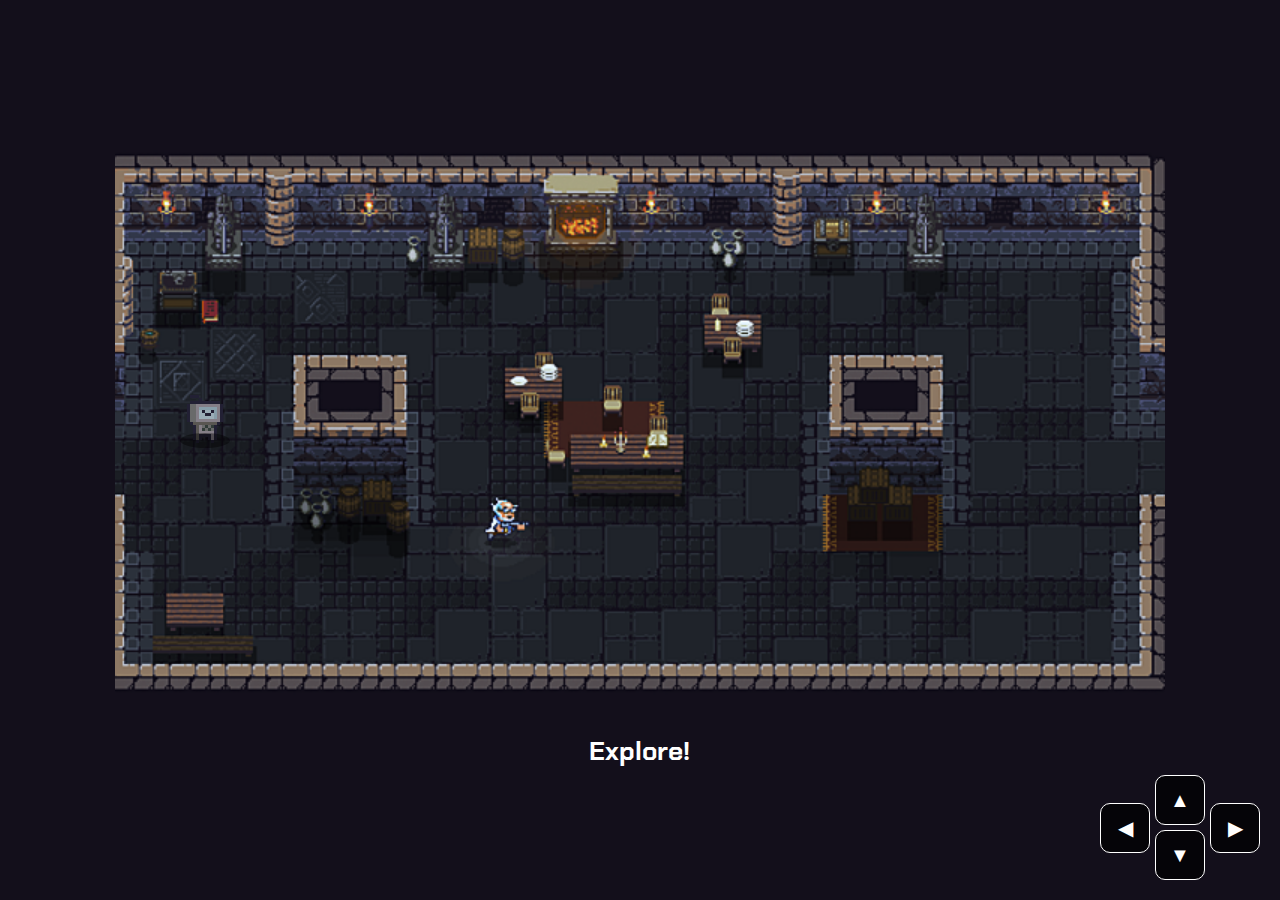
<file: index.html>
<!DOCTYPE html>
<html lang="en">

<head>
    <meta charset="UTF-8">
    <meta name="viewport" content="width=device-width, initial-scale=1.0">
    <title>2D Top View Game</title>
    <link href="https://fonts.googleapis.com/css2?family=Chakra+Petch:wght@400;500;600;700&display=swap" rel="stylesheet">
    <link rel="stylesheet" href="styles.css">
    <script src="script.js" defer></script>
</head>

<body>
    <div id="game-container">
        <div id="player"></div>
    </div>
    <div id="message"></div>
    <div class="coordinates">Outside</div>

    <button id="f-btn">F</button>
    <div id="dpad">   
        <button id="left-btn">◀</button>
        <div id="vertical-btns">
            <button id="up-btn">▲</button>
            <button id="down-btn">▼</button>
        </div>
        <button id="right-btn">▶</button>
    </div>

    <div id="modal-vn">
        <div id="modal-vn-content">
            <img> <!-- For img above the visual novel box -->
            <div id="visual-novel-box">
                <h2 class="vn-title">Visual Novel Title</h2>
                <p class="vn-text"></p>
            </div>
        </div>
    </div>
</body>

</html>
</file>
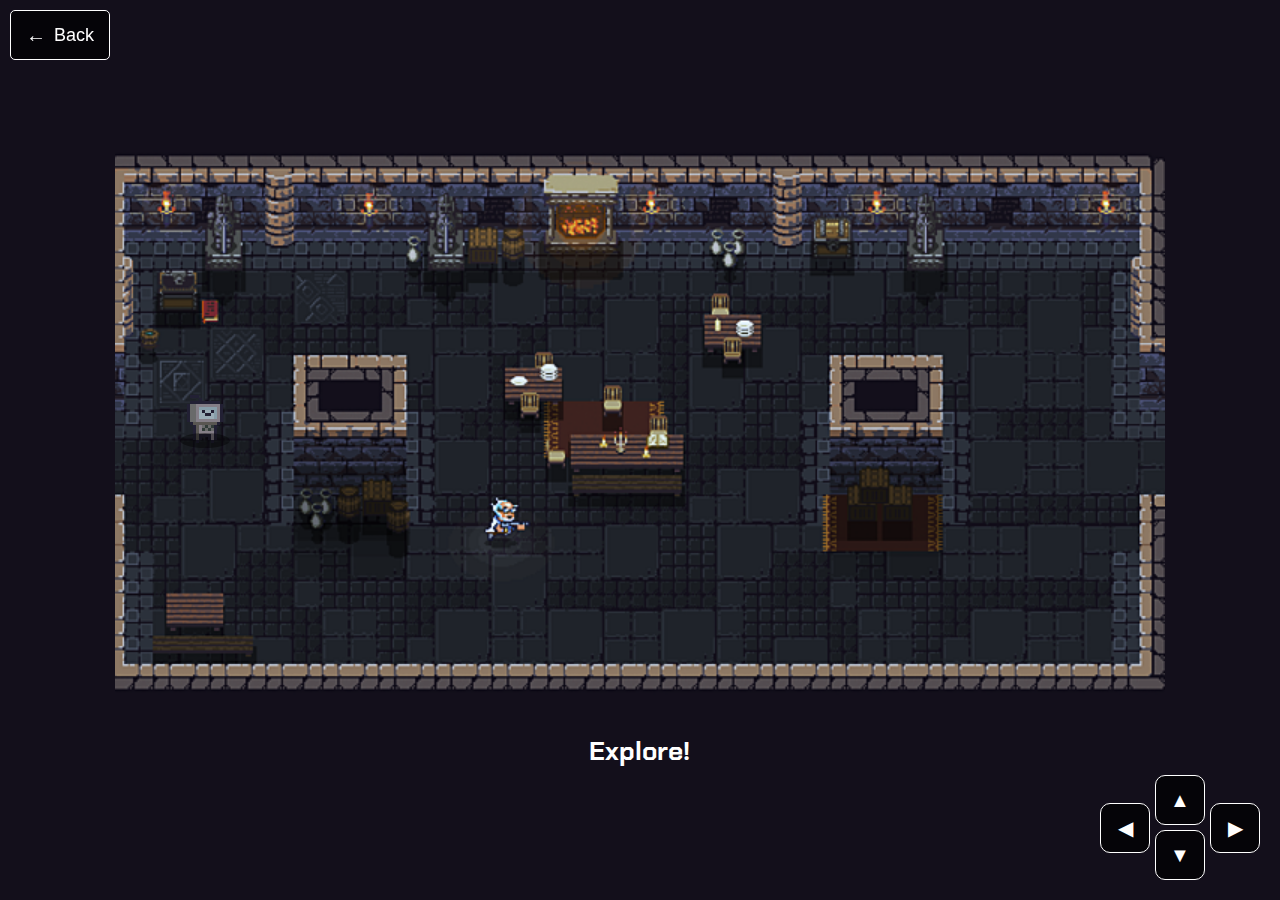
<file: myLife2024/index.html>
<!DOCTYPE html>
<html lang="en">

<head>
    <meta charset="UTF-8">
    <meta name="viewport" content="width=device-width, initial-scale=1.0">
    <title>My life 2024</title>
    <link href="https://fonts.googleapis.com/css2?family=Chakra+Petch:wght@400;500;600;700&display=swap"
        rel="stylesheet">
    <link rel="stylesheet" href="styles.css">
    <script src="script.js" defer></script>
    <style>
        /* Back Button Styling */
        #back-button {
            position: fixed;
            top: 10px;
            left: 10px;
            background-color: rgba(0, 0, 0, 0.7);
            color: white;
            border: 1px solid white;
            border-radius: 5px;
            padding: 10px 15px;
            font-size: 18px;
            cursor: pointer;
            display: flex;
            align-items: center;
            width: 100px;
            z-index: 1001;
        }

        #back-button:hover {
            background-color: rgba(0, 0, 0, 0.9);
        }

        #back-button .arrow {
            margin-right: 8px;
            font-size: 20px;
        }
    </style>
</head>

<body>
    <!-- Back Button -->
    <button id="back-button"
        onclick="location.href='https://raw.githack.com/Dalmanski/Story-of-my-life/main/index.html'">
        <span class="arrow">&#8592;</span> Back
    </button>

    <div id="game-container">
        <div id="player"></div>
    </div>
    <div id="message"></div>
    <div class="coordinates">Outside</div>

    <button id="f-btn">F</button>
    <div id="dpad">
        <button id="left-btn">◀</button>
        <div id="vertical-btns">
            <button id="up-btn">▲</button>
            <button id="down-btn">▼</button>
        </div>
        <button id="right-btn">▶</button>
    </div>

    <div id="modal-vn">
        <div id="modal-vn-content">
            <img alt="Visual Novel Image"> <!-- For img above the visual novel box -->
            <div id="visual-novel-box">
                <h2 class="vn-title">Visual Novel Title</h2>
                <p class="vn-text"></p>
            </div>
        </div>
    </div>
</body>

</html>
</file>
<file: styles.css>
body {
    font-family: 'Chakra Petch', Arial, sans-serif;
    margin: 0;
    display: flex;
    flex-direction: column;
    align-items: center;
    justify-content: center;
    height: 100vh;
    background-color: #130F1B;
}

.coordinates {
    position: fixed;
    top: 10px;
    left: 10px;
    background: black;
    color: white;
    padding: 5px;
    border-radius: 5px;
    z-index: 1000;
}

/* img src: https://images.app.goo.gl/kcCXS6G3T55B8wYy6 */
#game-container {
    position: relative;
    background: no-repeat center/cover;
    overflow: hidden;
}

/* img src: https://images.app.goo.gl/SwSXZNJHWBmzEHQV9 */
#player {
    position: absolute;
    width: 60px;
    height: 60px;
    background: url("Pictures/robot-idle.gif") no-repeat center/cover;
    transition: transform 0.1s linear;
    animation: playerIntro 0.5s ease-out;
}

@keyframes playerIntro {
    from { transform: translateX(-70px); }
    to { transform: translateX(0); }
}

/* For player's shadow */
#player::after {
    content: "";
    position: absolute;
    width: 50px;
    height: 15px;
    background: rgba(0, 0, 0, 0.4);
    border-radius: 50%;
    bottom: -5px;
    left: 50%;
    transform: translateX(-50%);
    z-index: -10;
}

.wall {
    position: absolute;
    background-color: gray;
}

@keyframes blink {
    0% { opacity: 0.7; }
    50% { opacity: 0.1; }
    100% { opacity: 0.7; }
}

.dialogObject {
    position: absolute;
    background-color: white;
    animation: blink 0.5s infinite;
}

#message {
    margin-top: 10px;
    font-size: 26px;
    font-weight: bold;
    color: white;
}

#f-btn {
    position: absolute;
    bottom: 48px;
    right: 200px;
    padding: 10px 15px;
    font-size: 20px;
}

#dpad {
    position: absolute;
    bottom: 20px;
    right: 20px;
    display: flex;
    align-items: center;
    gap: 5px;
}

#vertical-btns {
    display: flex;
    flex-direction: column;
    gap: 5px;
}

button {
    width: 50px;
    height: 50px;
    font-size: 20px;
    border: none;
    background-color: rgba(0, 0, 0, 0.7);
    color: white;
    border-radius: 10px;
    cursor: pointer;
    border: 1px solid white;
}

button:active {
    background-color: rgba(255, 255, 255, 0.3);
}

/* Modal styling */
#modal-vn {
    display: none;
    position: fixed;
    top: 0;
    left: 0;
    width: 100%;
    height: 100%;
    background: rgba(0, 0, 0, 0.8);
    justify-content: center;
    align-items: center;
    flex-direction: column;
}

@keyframes fadeIn {
    from { opacity: 0; }
    to { opacity: 1; }
}

#modal-vn.fade-in {
    animation: fadeIn 0.5s ease forwards;
}

#modal-vn-content {
    background: rgba(0, 0, 0, 0.1);
    padding: 20px;
    border-radius: 10px;
    text-align: center;
    width: 800px;
    position: relative;
}

#modal-vn img {
    width: 100%;
    max-height: 500px;
    border-radius: 10px;
    -webkit-mask-image: radial-gradient(circle, rgba(0, 0, 0, 1) 60%, rgba(0, 0, 0, 0) 100%);
    mask-image: radial-gradient(circle, rgba(0, 0, 0, 1) 60%, rgba(0, 0, 0, 0) 100%);
}

#visual-novel-box {
    position: relative;
    background: radial-gradient(circle, rgb(20, 20, 20) 50%, rgba(0, 0, 0, 0) 100%);
    color: white;
    font-size: 24px;
    padding: 20px;
    margin-top: 10px;
    border-radius: 20px;
    min-height: 150px;
}

.vn-title {
    margin: 0;
    text-align: center;
    font-size: 28px;
    font-weight: 600;
    padding-bottom: 10px;
    border-bottom: 1px solid transparent;
    border-image: radial-gradient(circle, white 0%, rgba(255, 255, 255, 0) 100%);
    border-image-slice: 1;
}

.vn-text {
    margin-top: 15px;
    font-size: 20px;
    text-align: justify;
    text-align-last: center;
    padding: 0 30px;
    word-wrap: break-word;
}
</file>
<file: myLife2024/styles.css>
body {
    font-family: 'Chakra Petch', Arial, sans-serif;
    margin: 0;
    display: flex;
    flex-direction: column;
    align-items: center;
    justify-content: center;
    height: 100vh;
    background-color: #130F1B;
}

.coordinates {
    position: fixed;
    top: 10px;
    left: 10px;
    background: black;
    color: white;
    padding: 5px;
    border-radius: 5px;
    z-index: 1000;
}

/* img src: https://images.app.goo.gl/kcCXS6G3T55B8wYy6 */
#game-container {
    position: relative;
    background: no-repeat center/cover;
    overflow: hidden;
}

/* img src: https://images.app.goo.gl/SwSXZNJHWBmzEHQV9 */
#player {
    position: absolute;
    width: 60px;
    height: 60px;
    background: url("Pictures/robot-idle.gif") no-repeat center/cover;
    transition: transform 0.1s linear;
    animation: playerIntro 0.5s ease-out;
}

@keyframes playerIntro {
    from {
        transform: translateX(-70px);
    }

    to {
        transform: translateX(0);
    }
}

/* For player's shadow */
#player::after {
    content: "";
    position: absolute;
    width: 50px;
    height: 15px;
    background: rgba(0, 0, 0, 0.4);
    border-radius: 50%;
    bottom: -5px;
    left: 50%;
    transform: translateX(-50%);
    z-index: -10;
}

.wall {
    position: absolute;
    background-color: gray;
}

@keyframes blink {
    0% {
        opacity: 0.7;
    }

    50% {
        opacity: 0.1;
    }

    100% {
        opacity: 0.7;
    }
}

.dialogObject {
    position: absolute;
    background-color: white;
    animation: blink 0.5s infinite;
}

#message {
    margin-top: 10px;
    font-size: 26px;
    font-weight: bold;
    color: white;
}

#f-btn {
    position: absolute;
    bottom: 48px;
    right: 200px;
    padding: 10px 15px;
    font-size: 20px;
}

#dpad {
    position: absolute;
    bottom: 20px;
    right: 20px;
    display: flex;
    align-items: center;
    gap: 5px;
}

#vertical-btns {
    display: flex;
    flex-direction: column;
    gap: 5px;
}

button {
    width: 50px;
    height: 50px;
    font-size: 20px;
    border: none;
    background-color: rgba(0, 0, 0, 0.7);
    color: white;
    border-radius: 10px;
    cursor: pointer;
    border: 1px solid white;
}

button:active {
    background-color: rgba(255, 255, 255, 0.3);
}

/* Modal styling */
#modal-vn {
    display: none;
    position: fixed;
    top: 0;
    left: 0;
    width: 100%;
    height: 100%;
    background: rgba(0, 0, 0, 0.8);
    justify-content: center;
    align-items: center;
    flex-direction: column;
}

@keyframes fadeIn {
    from {
        opacity: 0;
    }

    to {
        opacity: 1;
    }
}

#modal-vn.fade-in {
    animation: fadeIn 0.5s ease forwards;
}

#modal-vn-content {
    background: rgba(0, 0, 0, 0.1);
    padding: 20px;
    border-radius: 10px;
    text-align: center;
    width: 800px;
    position: relative;
}

#modal-vn img {
    width: 100%;
    max-height: 500px;
    border-radius: 10px;
    -webkit-mask-image: radial-gradient(circle, rgba(0, 0, 0, 1) 60%, rgba(0, 0, 0, 0) 100%);
    mask-image: radial-gradient(circle, rgba(0, 0, 0, 1) 60%, rgba(0, 0, 0, 0) 100%);
}

#visual-novel-box {
    position: relative;
    background: radial-gradient(circle, rgb(20, 20, 20) 50%, rgba(0, 0, 0, 0) 100%);
    color: white;
    font-size: 24px;
    padding: 20px;
    margin-top: 10px;
    border-radius: 20px;
    min-height: 150px;
}

.vn-title {
    margin: 0;
    text-align: center;
    font-size: 28px;
    font-weight: 600;
    padding-bottom: 10px;
    border-bottom: 1px solid transparent;
    border-image: radial-gradient(circle, white 0%, rgba(255, 255, 255, 0) 100%);
    border-image-slice: 1;
}

.vn-text {
    margin-top: 15px;
    font-size: 20px;
    text-align: justify;
    text-align-last: center;
    padding: 0 30px;
    word-wrap: break-word;
}
</file>
